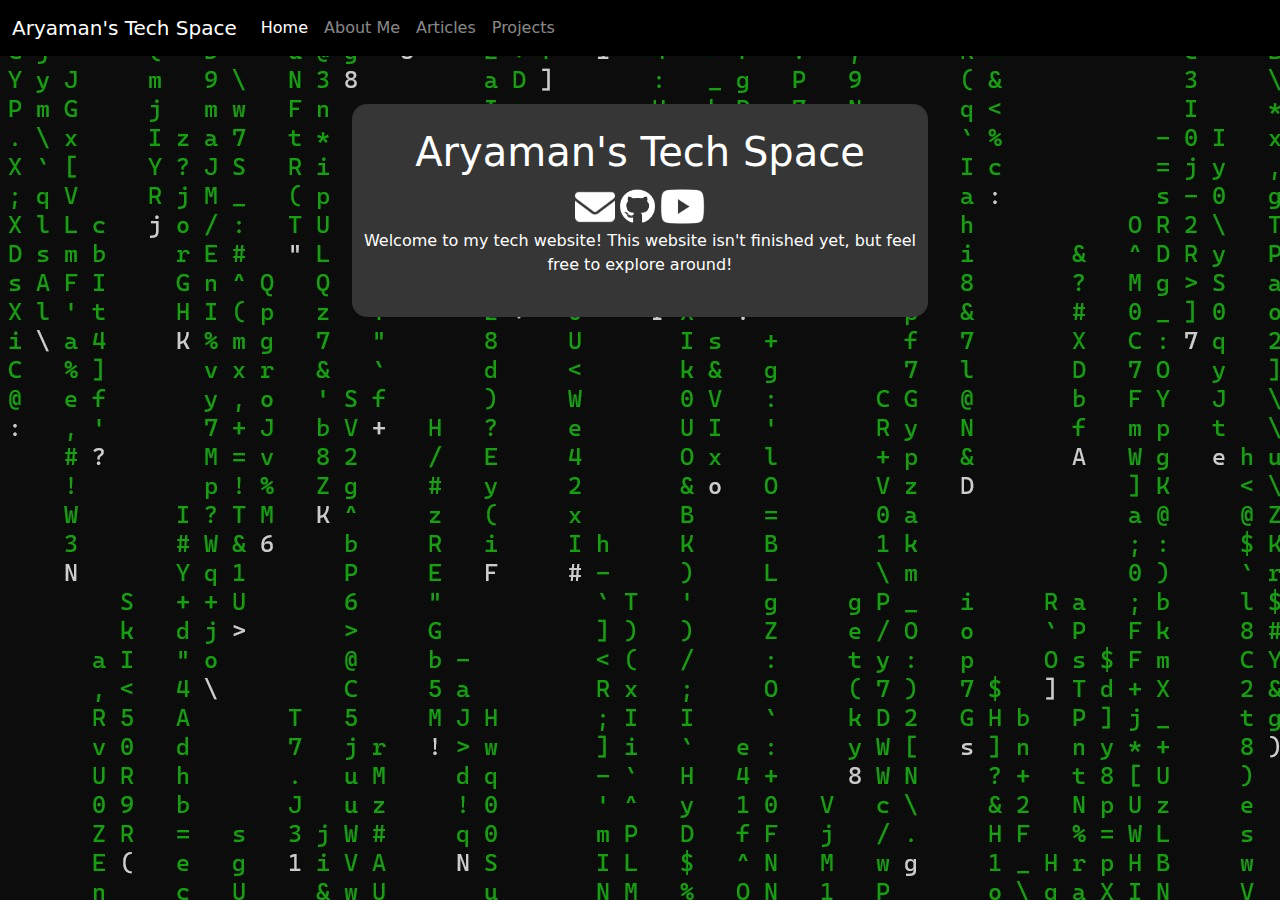
<file: index.html>
<!DOCTYPE html>
<html>
    <head>
        <title>Aryaman's Tech Space</title>
        <link type="text/css" rel="stylesheet" href="style.css">
        <link href="https://cdn.jsdelivr.net/npm/bootstrap@5.3.0/dist/css/bootstrap.min.css" rel="stylesheet">
        <link rel="stylesheet" href="https://cdnjs.cloudflare.com/ajax/libs/font-awesome/4.7.0/css/font-awesome.min.css">
        <meta name="viewport">
    </head>
    <body class="website_body">
        <nav class="navbar navbar-expand-lg navbar-light bg-light navbar-dark shadow-5-strong" id="website_navbar">
            <div class="container-fluid" id="navbar_container">
              <a class="navbar-brand" href="https://aryatechspace.com">Aryaman's Tech Space</a>
              <button class="navbar-toggler" type="button" data-bs-toggle="collapse" data-bs-target="#navbarNav" aria-controls="navbarNav" aria-expanded="false" aria-label="Toggle navigation">
                <span class="navbar-toggler-icon"></span>
              </button>
              <div class="collapse navbar-collapse" id="navbarNav">
                <ul class="navbar-nav">
                  <li class="nav-item">
                    <a class="nav-link active" aria-current="page" href="https://aryatechspace.com">Home</a>
                  </li>
                  <li class="nav-item">
                    <a class="nav-link" href="aboutme.html">About Me</a>
                  </li>
                  <li class="nav-item">
                    <a class="nav-link" href="https://articlesaryatechspace.wordpress.com/">Articles</a>
                  </li>
                  <li class="nav-item">
                    <a class="nav-link" href="projects.html">Projects</a>
                  </li>
                </ul>
              </div>
            </div>
          </nav>
          <br>
          <br>
          <center>
            <div id="main_page" class="divs">
                <br>
                <h1>Aryaman's Tech Space</h1>
                <a href="mailto:aryaman842@gmail.com" target="_blank"><img src="envelope.png" style="height: 40px; width: 40px;"></a>
                <a href="https://github.com/crazycheetah42" target="_blank"><img src="github.png" style="height: 35px; width: 35px;"></a>
                <a href="https://www.youtube.com/@aryatechspace" target="_blank"><img src="youtube.png" style="height: 45px; width: 45px;"></a>
                <p>Welcome to my tech website! This website isn't finished yet, but feel free to explore around!</p>
                <br>
            </div>
          </center>
    </body>
</html>
</file>
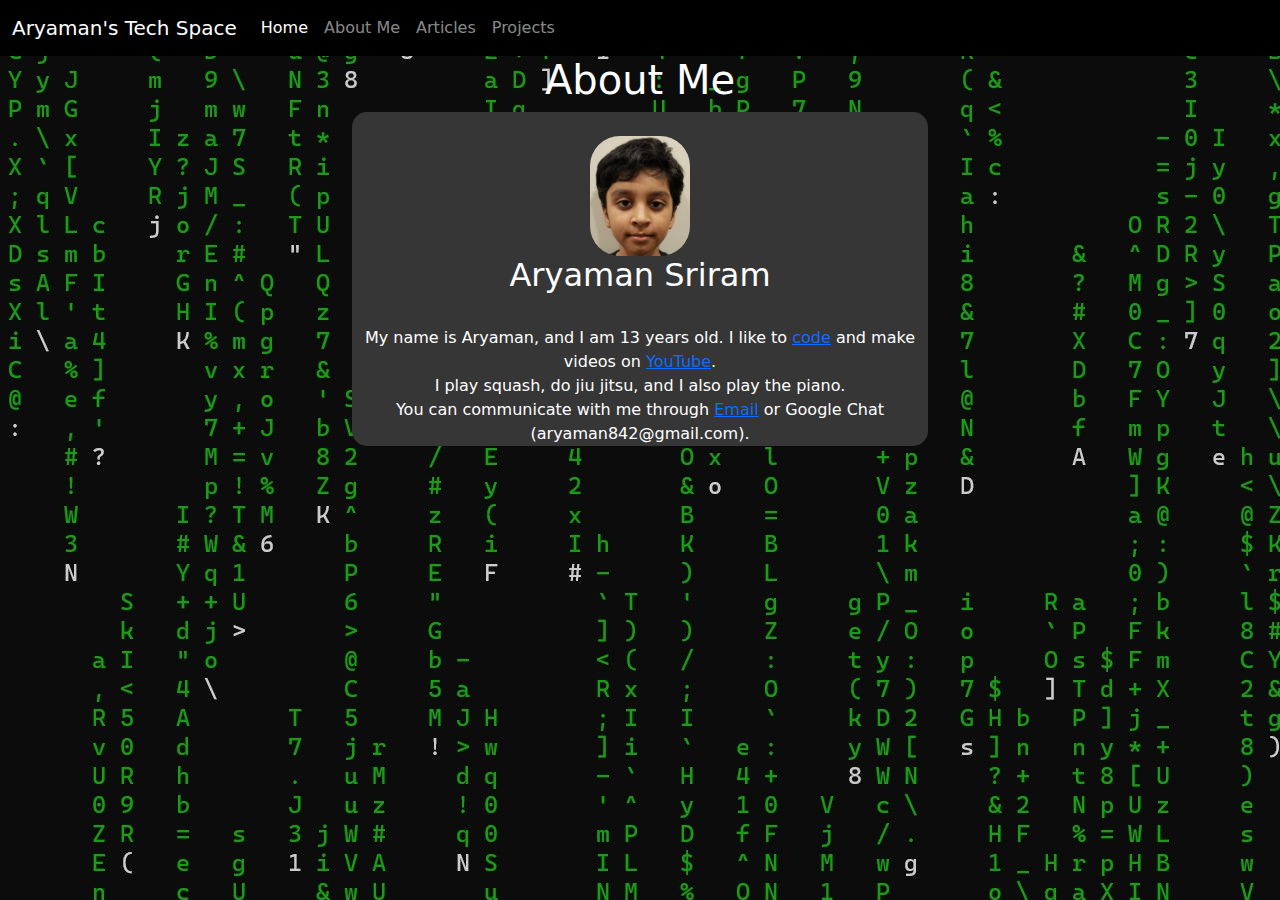
<file: aboutme.html>
<!DOCTYPE html>
<html>
    <head>
        <title>Aryaman's Tech Space</title>
        <link type="text/css" rel="stylesheet" href="style.css">
        <link href="https://cdn.jsdelivr.net/npm/bootstrap@5.3.0/dist/css/bootstrap.min.css" rel="stylesheet">
        <link rel="stylesheet" href="https://cdnjs.cloudflare.com/ajax/libs/font-awesome/4.7.0/css/font-awesome.min.css">
    </head>
    <body class="website_body">
        <nav class="navbar navbar-expand-lg navbar-light bg-light navbar-dark shadow-5-strong" id="website_navbar">
            <div class="container-fluid" id="navbar_container">
              <a class="navbar-brand" href="https://aryatechspace.com">Aryaman's Tech Space</a>
              <button class="navbar-toggler" type="button" data-bs-toggle="collapse" data-bs-target="#navbarNav" aria-controls="navbarNav" aria-expanded="false" aria-label="Toggle navigation">
                <span class="navbar-toggler-icon"></span>
              </button>
              <div class="collapse navbar-collapse" id="navbarNav">
                <ul class="navbar-nav">
                  <li class="nav-item">
                    <a class="nav-link active" aria-current="page" href="https://aryatechspace.com">Home</a>
                  </li>
                  <li class="nav-item">
                    <a class="nav-link" href="aboutme.html">About Me</a>
                  </li>
                  <li class="nav-item">
                    <a class="nav-link" href="https://articlesaryatechspace.wordpress.com/">Articles</a>
                  </li>
                  <li class="nav-item">
                    <a class="nav-link" href="projects.html">Projects</a>
                </ul>
              </div>
            </div>
          </nav>
          <center>
            <h1>About Me</h1>
            <div class="divs">
              <br>
              <img src="aboutme_image.jpg" height="120" width="100" id="aboutme_image">
              <br>
              <h2>Aryaman Sriram</h2>
              <br>
              <p>My name is Aryaman, and I am 13 years old. I like to <a href="https://github.com/crazycheetah42" target="_blank">code</a> and make videos on <a href="https://www.youtube.com/@aryamanstechhaven" target="_blank">YouTube</a>.<br>I play squash, do jiu jitsu, and I also play the piano.<br>You can communicate with me through <a href="mailto:aryaman842@gmail.com" target="_blank">Email</a> or Google Chat (aryaman842@gmail.com).</p>
          </div>
          </center>
          
    </body>
</html>
</file>
<file: style.css>
#website_navbar {
    background-color: black !important;
    color: white !important;
}
.website_body {
    background: url(background.jpg);
    color: white;
}
#main_page {
    width: 45%;
    border-radius: 15px;
    background-color: rgb(54, 54, 54);
    color: white;
}
.project_divs {
    width: 45%;
    border-radius: 15px;
    background-color: rgb(54, 54, 54);
    color: white;
}
.divs {
    width: 45%;
    border-radius: 15px;
    background-color: rgb(54, 54, 54);
    color: white;
}
#aboutme_image{
    border-radius: 30px;
}
</file>
